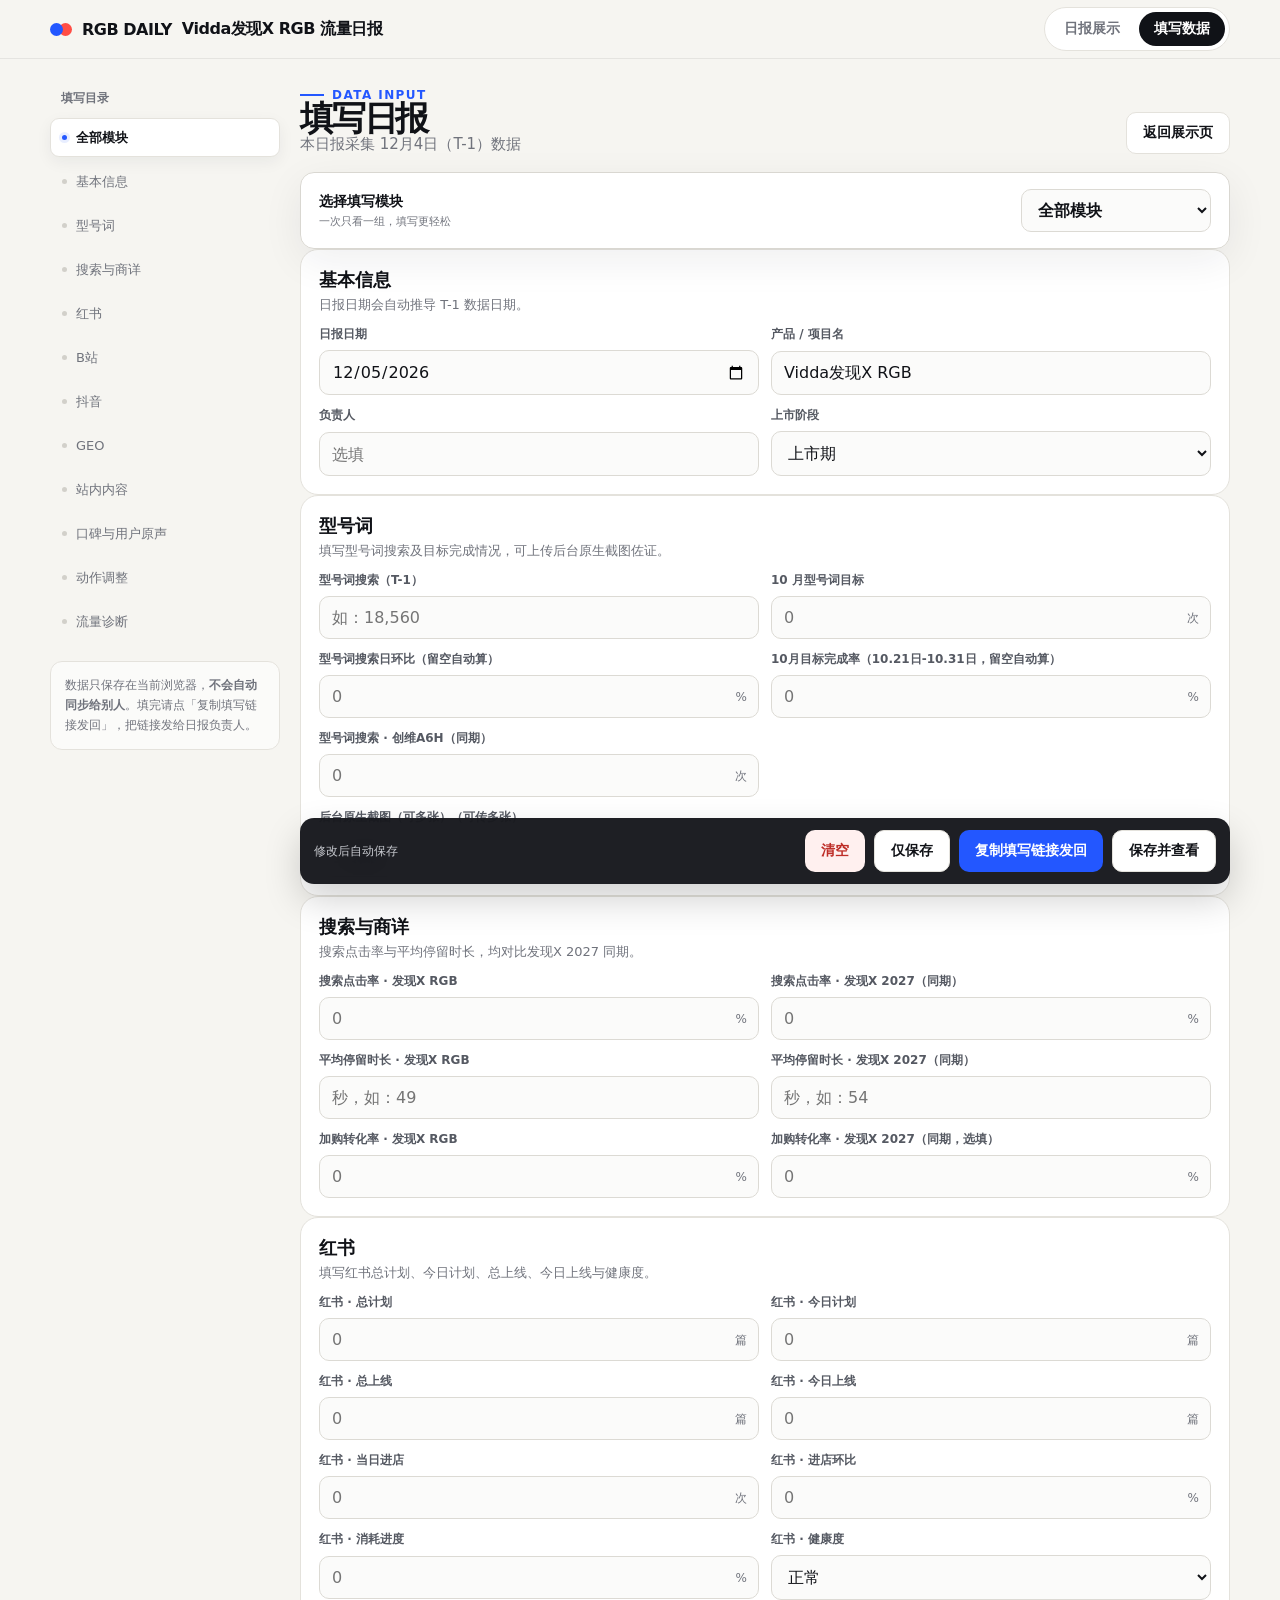
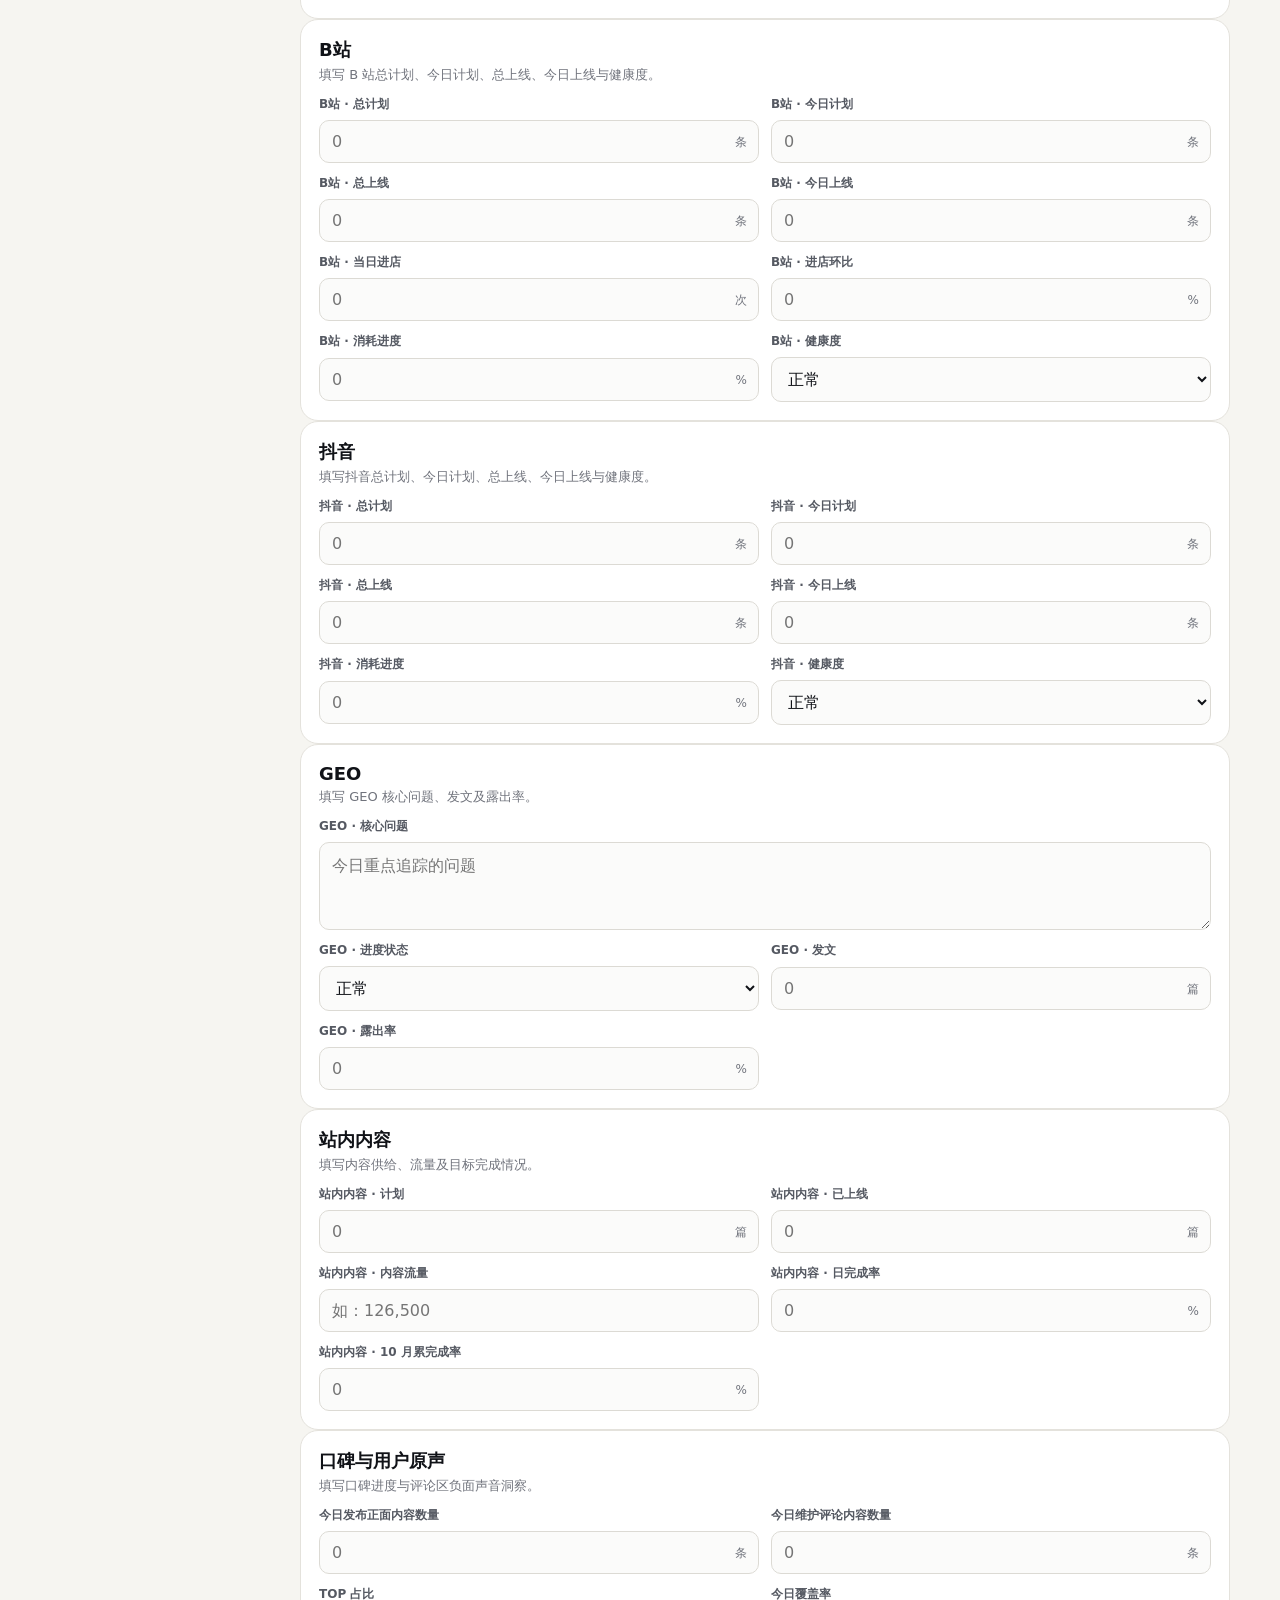
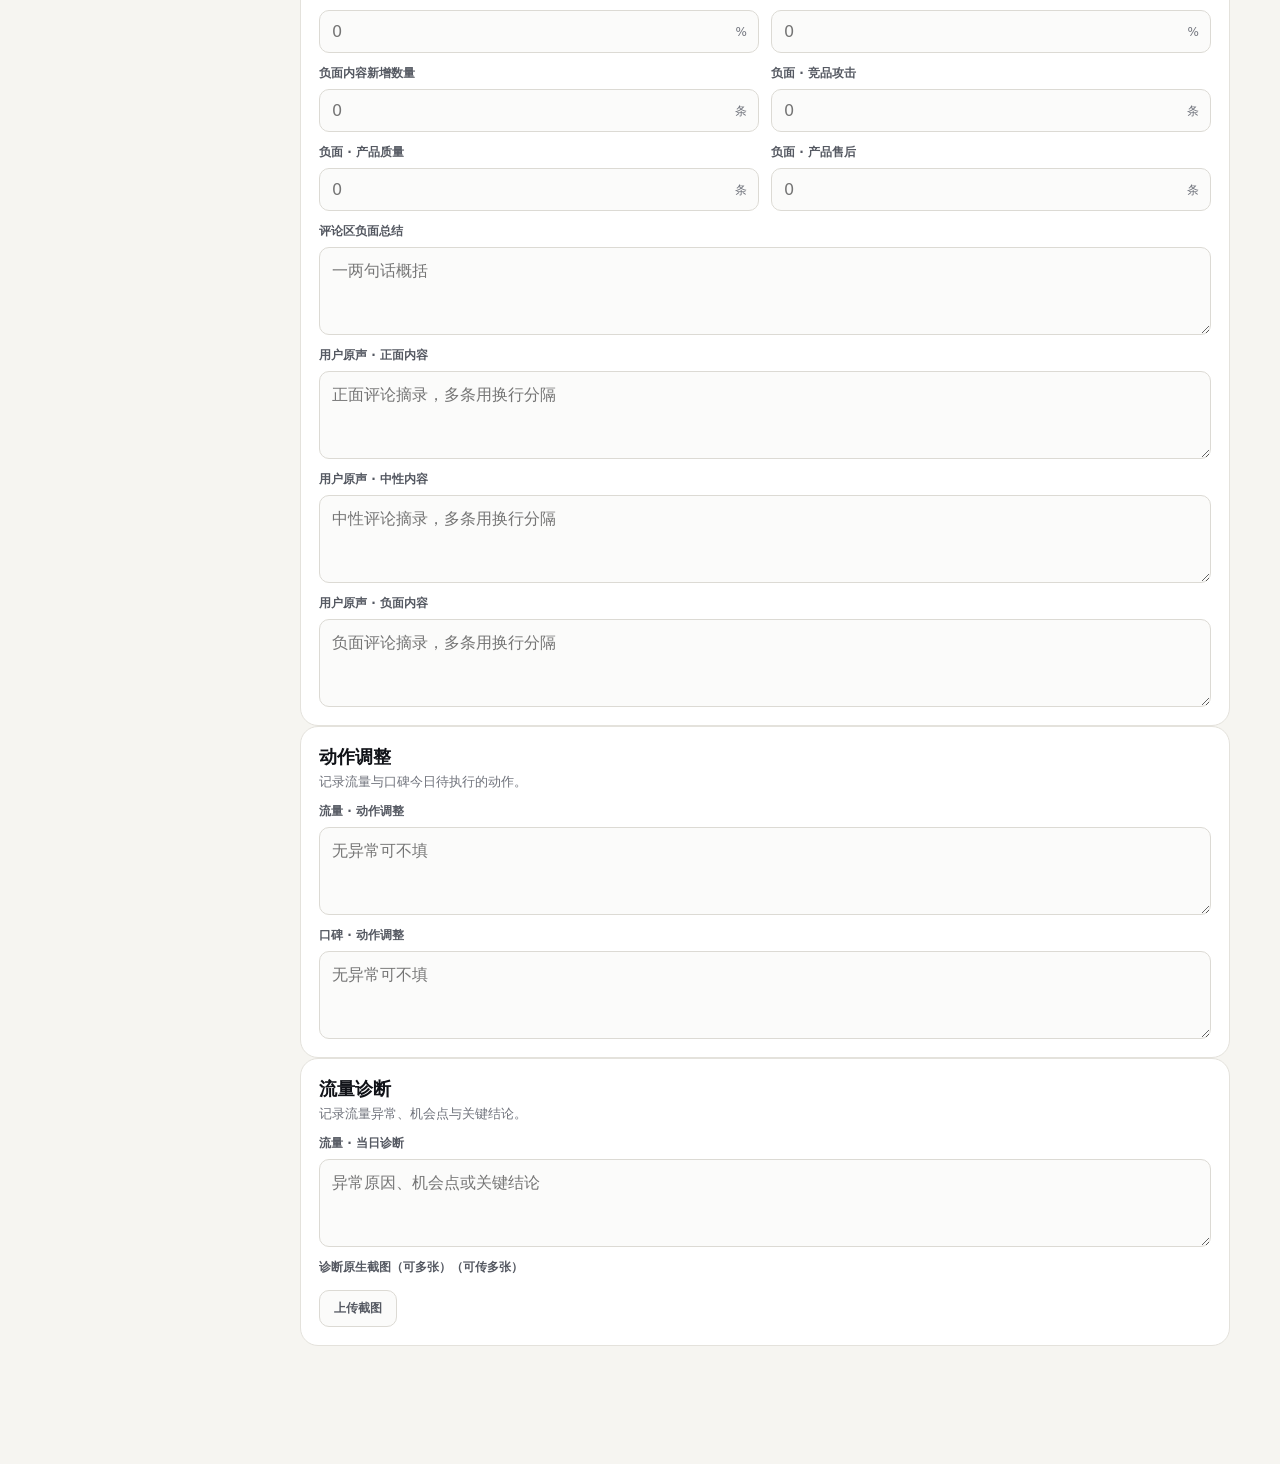
<file: edit.html>
<!doctype html>
<html lang="zh-CN">
<head>
  <meta charset="utf-8">
  <meta name="viewport" content="width=device-width, initial-scale=1">
  <meta name="description" content="Vidda发现X RGB 流量日报填写页">
  <title>填写数据 · Vidda发现X RGB 流量日报</title>
  <link rel="stylesheet" href="styles.css">
</head>
<body>
  <header class="topbar">
    <div class="shell topbar-inner">
      <a class="brand" href="index.html"><i class="brand-mark"></i><span>RGB DAILY</span><span>Vidda发现X RGB 流量日报</span></a>
      <nav class="nav" aria-label="页面导航"><a href="index.html">日报展示</a><a class="active" href="edit.html">填写数据</a></nav>
    </div>
  </header>
  <main class="shell editor-wrap">
    <aside class="side-index">
      <div class="card-kicker" style="padding:0 11px 7px">填写目录</div>
      <nav id="section-nav"></nav>
      <div class="side-help">数据只保存在当前浏览器，<b>不会自动同步给别人</b>。填完请点「复制填写链接发回」，把链接发给日报负责人。</div>
    </aside>
    <div class="editor-main">
      <div class="editor-title">
        <div><div class="eyebrow">Data Input</div><h1>填写日报</h1><p class="subtitle" id="t1-hint">本日报采集 T-1 数据</p></div>
        <a class="btn secondary" href="index.html">返回展示页</a>
      </div>
      <form id="report-form"></form>
      <div class="editor-actions">
        <span class="save-state" id="save-state">修改后自动保存</span>
        <div class="actions"><button class="btn danger" type="button" id="reset-btn">清空</button><button class="btn secondary" type="button" id="save-btn">仅保存</button><button class="btn blue" type="button" id="shareback-btn">复制填写链接发回</button><button class="btn secondary" type="button" id="preview-btn">保存并查看</button></div>
      </div>
    </div>
  </main>
  <div class="toast" id="toast" role="status"></div>
  <script src="app.js?v=20261027h"></script>
  <script>
  /* 本机没有任何填写内容时，自动带入当天归档数据，避免打开是空表 */
  (function () {
    var STORE = 'rgb-daily-report-v1';
    var saved = {};
    try { saved = JSON.parse(localStorage.getItem(STORE) || '{}') || {}; } catch (e) { saved = {}; }
    var base = ['reportDate', 'productName', 'owner', 'stage'];
    var hasContent = Object.keys(saved).some(function (k) {
      return k.charAt(0) !== '_' && base.indexOf(k) < 0 && String(saved[k]).trim() !== '';
    });
    if (location.search.indexOf('d=') >= 0) return;
    var d = new Date(), p = function (n) { return String(n).padStart(2, '0'); };
    var date = d.getFullYear() + '-' + p(d.getMonth() + 1) + '-' + p(d.getDate());
    // 本地存的是今天这份就不覆盖；存的是旧日期则带入归档，避免编辑到过期数据
    if (hasContent && saved.reportDate === date) return;
    // 先试今天的归档，没有则回退到归档最新一期作为底稿（趋势历史随 _trends 一起带入）
    fetch('data/manifest.json', { cache: 'no-store' })
      .then(function (r) { return r.ok ? r.json() : { dates: [] }; })
      .catch(function () { return { dates: [] }; })
      .then(function (mf) {
        var dates = (mf.dates || []).slice();
        var order = dates.indexOf(date) >= 0
          ? [date].concat(dates.filter(function (d) { return d !== date; }))
          : dates.slice().reverse();
        if (!order.length) return;
        (function tryNext(i) {
          if (i >= order.length) return;
          fetch('data/' + order[i] + '.json', { cache: 'no-store' })
            .then(function (r) { return r.ok ? r.json() : null; })
            .catch(function () { return null; })
            .then(function (j) {
              if (!j || !Object.keys(j).length) { tryNext(i + 1); return; }
              localStorage.setItem(STORE, JSON.stringify(Object.assign({}, j, { reportDate: date })));
              location.reload();
            });
        })(0);
      });
  })();
  </script>
</body>
</html>
</file>
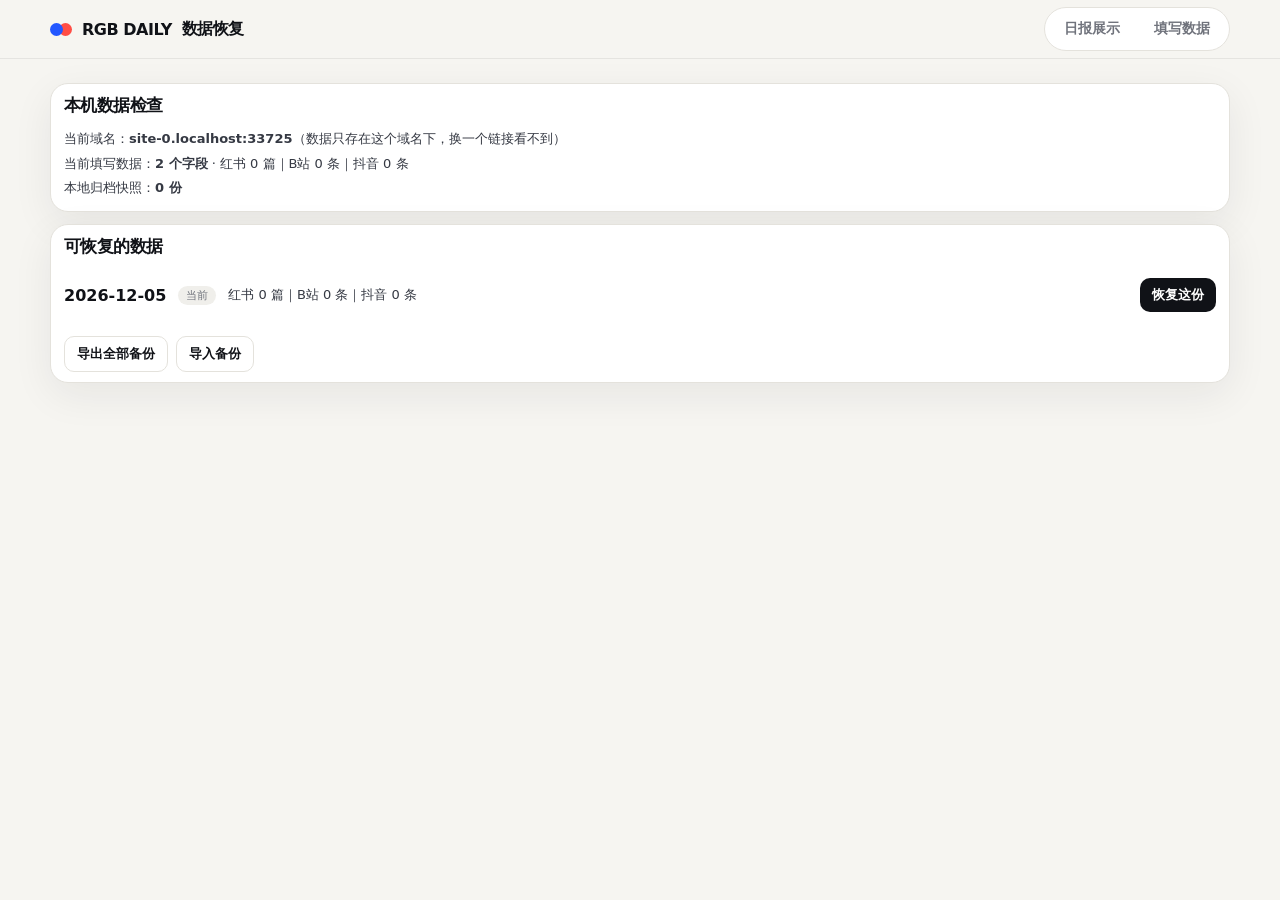
<file: recover.html>
<!doctype html>
<html lang="zh-CN">
<head>
  <meta charset="utf-8">
  <meta name="viewport" content="width=device-width, initial-scale=1">
  <title>日报数据检查与恢复</title>
  <link rel="stylesheet" href="styles.css">
</head>
<body>
  <header class="topbar">
    <div class="shell topbar-inner">
      <a class="brand" href="index.html"><i class="brand-mark"></i><span>RGB DAILY</span><span>数据恢复</span></a>
      <nav class="nav" aria-label="页面导航"><a href="index.html">日报展示</a><a href="edit.html">填写数据</a></nav>
    </div>
  </header>
  <main class="shell" style="padding:24px 0 60px">
    <section class="card" style="margin-bottom:12px">
      <h2>本机数据检查</h2>
      <div id="summary" style="margin-top:10px"></div>
    </section>
    <section class="card">
      <h2>可恢复的数据</h2>
      <div id="list" style="margin-top:10px"></div>
      <div style="display:flex;gap:8px;flex-wrap:wrap;margin-top:14px">
        <button class="btn secondary small" id="export-btn" type="button">导出全部备份</button>
        <label class="btn secondary small" style="cursor:pointer">导入备份<input type="file" id="import-file" accept=".json" hidden></label>
      </div>
    </section>
  </main>
  <div class="toast" id="toast" role="status"></div>
<script>
var STORE = 'rgb-daily-report-v1';
var ARCH = 'rgb-daily-archive-v1';
var HOME = 'index.html';

function read(key) { try { return JSON.parse(localStorage.getItem(key) || '{}') || {}; } catch (e) { return {}; } }
function num(v) { var n = Number(String(v == null ? '' : v).replace(/[,，\s]/g, '')); return isFinite(n) ? n : null; }
function has(v) { return v !== undefined && v !== null && String(v).trim() !== ''; }
function norm(d) {
  var o = {}, k;
  for (k in d) o[k] = d[k];
  function set(key, v) { if (!has(o[key]) && v !== null && v !== undefined) o[key] = String(v); }
  function sum(a, b) { var x = num(a), y = num(b); return (x === null && y === null) ? null : ((x || 0) + (y || 0)); }
  set('redbookTotalPlan', sum(d.redbookPlanKol, d.redbookPlanKoc));
  set('redbookTotalOnline', num(d.redbookOnline));
  set('biliTotalPlan', num(d.biliPlanKol));
  set('biliTotalOnline', num(d.biliOnline));
  set('douyinTotalPlan', num(d.douyinPlanKol));
  set('douyinTotalOnline', num(d.douyinOnline));
  return o;
}
function contentKeys(d) {
  var base = ['reportDate', 'productName', 'owner', 'stage'];
  return Object.keys(d).filter(function (k) { return k.charAt(0) !== '_' && base.indexOf(k) < 0 && has(d[k]); });
}
function brief(d) {
  var o = norm(d), bits = [];
  if (has(o.modelSearch)) bits.push('型号词 ' + o.modelSearch);
  if (has(o.searchCtr)) bits.push('CTR ' + o.searchCtr + '%');
  if (has(o.redbookTotalOnline)) bits.push('红书 ' + o.redbookTotalOnline + ' 篇');
  if (has(o.biliTotalOnline)) bits.push('B站 ' + o.biliTotalOnline + ' 条');
  if (has(o.douyinTotalOnline)) bits.push('抖音 ' + o.douyinTotalOnline + ' 条');
  return bits.length ? bits.join('｜') : contentKeys(d).slice(0, 5).join('、');
}
function toast(msg) { var t = document.querySelector('#toast'); if (!t) return; t.textContent = msg; t.classList.add('show'); setTimeout(function () { t.classList.remove('show'); }, 1800); }

function render() {
  var cur = read(STORE);
  var arch = read(ARCH);
  var curCount = contentKeys(cur).length;
  document.querySelector('#summary').innerHTML =
    '<div style="font-size:13px;line-height:1.9;color:#353943">' +
      '当前域名：<b>' + location.host + '</b>（数据只存在这个域名下，换一个链接看不到）<br>' +
      '当前填写数据：<b>' + (curCount ? curCount + ' 个字段' : '空') + '</b>' + (curCount ? ' · ' + brief(cur) : '') + '<br>' +
      '本地归档快照：<b>' + Object.keys(arch).length + ' 份</b>' +
    '</div>';

  var rows = [];
  if (curCount) rows.push({ date: cur.reportDate || '（无日期）', data: cur, tag: '当前' });
  Object.keys(arch).sort().reverse().forEach(function (d) {
    var snap = arch[d] || {};
    if (contentKeys(snap).length) rows.push({ date: d, data: snap, tag: '快照' });
  });

  var host = document.querySelector('#list');
  if (!rows.length) {
    host.innerHTML = '<div style="color:#8a8880;font-size:13px">这个域名下没有找到任何填写过的数据。如果你是在另一个链接上填的，去那个链接打开本页（' + location.pathname.replace(/[^/]+$/, '') + 'recover.html）就能看到。</div>';
    return;
  }
  host.innerHTML = rows.map(function (r, i) {
    return '<div style="display:flex;align-items:center;gap:12px;flex-wrap:wrap;padding:10px 0;border-top:' + (i ? '1px solid var(--line)' : '0') + '">' +
      '<b style="min-width:96px">' + r.date + '</b>' +
      '<span style="font-size:11px;padding:2px 8px;border-radius:99px;background:#f0efeb;color:#70737c">' + r.tag + '</span>' +
      '<span style="flex:1;min-width:200px;font-size:13px;color:#353943">' + brief(r.data) + '</span>' +
      '<button class="btn small" data-i="' + i + '" type="button">恢复这份</button>' +
    '</div>';
  }).join('');
  host.querySelectorAll('button[data-i]').forEach(function (btn) {
    btn.addEventListener('click', function () {
      var r = rows[+btn.dataset.i];
      localStorage.setItem(STORE, JSON.stringify(r.data));
      toast('已恢复 ' + r.date + ' 的数据');
      setTimeout(function () { location.href = HOME; }, 700);
    });
  });
  window.__rows = rows;
}

document.querySelector('#export-btn').addEventListener('click', function () {
  var payload = { exportedAt: new Date().toISOString(), host: location.host, current: read(STORE), archive: read(ARCH) };
  var blob = new Blob([JSON.stringify(payload, null, 2)], { type: 'application/json' });
  var a = document.createElement('a');
  a.href = URL.createObjectURL(blob);
  a.download = 'rgb-daily-backup-' + location.host + '.json';
  document.body.appendChild(a); a.click(); a.remove();
  setTimeout(function () { URL.revokeObjectURL(a.href); }, 1500);
});
document.querySelector('#import-file').addEventListener('change', function (e) {
  var f = e.target.files && e.target.files[0];
  if (!f) return;
  var fr = new FileReader();
  fr.onload = function () {
    try {
      var j = JSON.parse(fr.result);
      if (j.current && contentKeys(j.current).length) {
        localStorage.setItem(STORE, JSON.stringify(j.current));
        toast('已导入并恢复当前数据');
        setTimeout(function () { location.href = HOME; }, 700);
      } else if (j.archive) {
        localStorage.setItem(ARCH, JSON.stringify(j.archive));
        toast('已导入归档快照，请选择日期恢复');
        render();
      } else toast('文件里没有可恢复的数据');
    } catch (err) { toast('文件解析失败'); }
  };
  fr.readAsText(f);
});

render();
</script>
</body>
</html>
</file>
<file: styles.css>
:root {
  --ink: #101217;
  --muted: #70737c;
  --paper: #f6f5f1;
  --card: #ffffff;
  --line: #e4e2dc;
  --blue: #2357ff;
  --red: #ff4d45;
  --green: #16875d;
  --amber: #c87b16;
  --radius: 18px;
  --shadow: 0 12px 40px rgba(23, 28, 43, .07);
}

* { box-sizing: border-box; }
html { scroll-behavior: smooth; }
body {
  margin: 0;
  background: var(--paper);
  color: var(--ink);
  font-family: Inter, "PingFang SC", "Microsoft YaHei", system-ui, -apple-system, sans-serif;
  -webkit-font-smoothing: antialiased;
}
button, input, textarea, select { font: inherit; }
a { color: inherit; }

.shell { width: min(1180px, calc(100% - 32px)); margin: 0 auto; }
.topbar {
  position: sticky; top: 0; z-index: 30;
  background: rgba(246, 245, 241, .86); backdrop-filter: blur(16px);
  border-bottom: 1px solid rgba(30, 30, 30, .08);
}
.topbar-inner { height: 58px; display: flex; align-items: center; justify-content: space-between; gap: 20px; }
.brand { display: flex; align-items: center; gap: 10px; font-weight: 850; letter-spacing: -.03em; text-decoration: none; }
.brand-mark { width: 13px; height: 13px; border-radius: 50%; background: var(--blue); box-shadow: 9px 0 0 var(--red); margin-right: 9px; }
.nav { display: flex; gap: 4px; padding: 4px; border: 1px solid var(--line); border-radius: 99px; background: #fff; }
.nav a { padding: 8px 15px; border-radius: 99px; text-decoration: none; color: var(--muted); font-size: 14px; font-weight: 700; }
.nav a.active { background: var(--ink); color: white; }

.hero { padding: 30px 0 18px; display: grid; grid-template-columns: 1fr auto; align-items: end; gap: 32px; }
.eyebrow { display: inline-flex; gap: 8px; align-items: center; color: var(--blue); font-size: 12px; font-weight: 900; letter-spacing: .12em; text-transform: uppercase; }
.eyebrow::before { content: ""; width: 24px; height: 2px; background: var(--blue); }
h1 { margin: 8px 0 8px; font-size: clamp(32px, 5vw, 58px); line-height: .98; letter-spacing: -.065em; }
.subtitle { margin: 0; color: var(--muted); font-size: 15px; }
.hero-date { text-align: right; }
.hero-date strong { display: block; font-size: 32px; letter-spacing: -.04em; }
.hero-date span { color: var(--muted); font-size: 13px; }

.actions { display: flex; flex-wrap: wrap; gap: 9px; }
.btn { border: 0; cursor: pointer; display: inline-flex; gap: 7px; align-items: center; justify-content: center; padding: 11px 16px; border-radius: 10px; background: var(--ink); color: white; font-weight: 750; font-size: 14px; text-decoration: none; transition: transform .15s ease, opacity .15s ease; }
.btn:hover { transform: translateY(-1px); }
.btn:disabled { cursor: wait; opacity: .65; transform: none; }
.btn.secondary { background: white; color: var(--ink); border: 1px solid var(--line); }
.btn.blue { background: var(--blue); }
.btn.danger { background: #fff0ef; color: #be2e28; }
.btn.small { padding: 8px 12px; font-size: 13px; }
.day-banner { display: flex; align-items: center; gap: 16px; flex-wrap: wrap; margin-bottom: 16px; padding: 13px 16px; border: 1px solid #ffe2b8; border-radius: 13px; background: #fff9ef; }
.day-banner p { flex: 1; min-width: 220px; margin: 0; color: #8a6320; font-size: 13px; line-height: 1.55; }
.day-banner p b { color: #7a5210; }

.report-grid { display: grid; grid-template-columns: repeat(12, 1fr); gap: 12px; padding-bottom: 36px; }
.card { grid-column: span 12; background: var(--card); border: 1px solid var(--line); border-radius: var(--radius); padding: 17px 18px; box-shadow: var(--shadow); }
.card.half { grid-column: span 6; }
.card.third { grid-column: span 4; }
.card-head { display: flex; justify-content: space-between; align-items: center; gap: 16px; margin-bottom: 13px; }
.card h2 { margin: 0; font-size: 18px; letter-spacing: -.03em; }
.card-kicker { color: var(--muted); font-size: 12px; font-weight: 700; }
.accent-line { width: 46px; height: 4px; background: var(--blue); border-radius: 5px; }
.accent-line.red { background: var(--red); }
.accent-line.green { background: var(--green); }
.accent-line.amber { background: var(--amber); }

.metrics { display: grid; grid-template-columns: repeat(4, minmax(0, 1fr)); gap: 1px; background: var(--line); border: 1px solid var(--line); border-radius: 13px; overflow: hidden; }
.metric-groups { display: grid; gap: 12px; }
.metric-group { display: grid; gap: 8px; }
.metric-group-label { display: flex; align-items: center; gap: 9px; color: #555962; font-size: 12px; font-weight: 850; letter-spacing: .04em; }
.metric-group-label::before { content: ""; width: 7px; height: 7px; border-radius: 50%; background: var(--blue); }
.metric-group-label small { margin-left: auto; color: #90939b; font-size: 11px; font-weight: 600; letter-spacing: 0; }
.metric-group.secondary .metric-group-label::before { background: var(--red); }
.metric { background: #fff; padding: 12px 13px; min-height: 76px; }
.metric label { display: block; color: var(--muted); font-size: 12px; line-height: 1.35; min-height: 0; }
.metric strong { display: block; margin-top: 5px; font-size: 22px; letter-spacing: -.04em; overflow-wrap: anywhere; }
.metric strong.empty { color: #c8c6c0; }
.metrics.comparison-grid { grid-template-columns: repeat(2, minmax(0, 1fr)); }
.benchmark-col { display: grid; gap: 8px; align-content: start; min-width: 0; }
.benchmark-col .trend-chart { min-width: 0; }
.metric.with-benchmark { min-height: 98px; display: flex; flex-direction: column; }
.benchmark { display: flex; align-items: baseline; gap: 8px; margin-top: auto; padding-top: 8px; border-top: 1px dashed #e6e4df; color: #8a8880; font-size: 12.5px; line-height: 1.35; }
.benchmark b { font-size: 16px; font-weight: 800; color: #4a4843; letter-spacing: -.02em; white-space: nowrap; }
.trend-panel { margin-top: 2px; border: 1px solid var(--line); border-radius: 13px; background: #fbfbfa; overflow: hidden; }
.trend-panel summary { display: flex; align-items: center; justify-content: space-between; gap: 18px; padding: 11px 15px; cursor: pointer; list-style: none; user-select: none; }
.trend-panel summary::-webkit-details-marker { display: none; }
.trend-panel summary span { display: flex; align-items: baseline; gap: 10px; }
.trend-panel summary b { font-size: 13px; }
.trend-panel summary small { color: var(--muted); font-size: 11px; }
.trend-panel summary i { color: #8c8f97; font-size: 11px; font-style: normal; }
.trend-panel summary i::before { content: "点击展开"; }
.trend-panel summary i::after { content: "↓"; display: inline-block; margin-left: 7px; transition: transform .2s ease; }
.trend-panel[open] summary { border-bottom: 1px solid var(--line); background: white; }
.trend-panel[open] summary i::before { content: "收起"; }
.trend-panel[open] summary i::after { transform: rotate(180deg); }
.trend-chart-head { display: flex; justify-content: space-between; align-items: baseline; padding: 12px 16px 0; color: var(--muted); font-size: 11px; }
.trend-chart-head b { color: var(--ink); font-size: 14px; }
.trend-chart-scroll { overflow-x: auto; padding: 0 8px 6px; }
.trend-chart { display: block; width: 100%; min-width: 560px; height: 210px; overflow: visible; }
.trend-chart-lg { min-width: 720px; height: 205px; }
.trend-chart-lg .trend-grid text, .trend-chart-lg .trend-date { font-size: 13px; }
.trend-chart-lg .trend-value { font-size: 14px; }
.trend-chart-lg .trend-line { stroke-width: 3.5; }
.trend-chart-lg .trend-point circle { r: 6; stroke-width: 3.5; }
.trend-panel-lg .trend-chart-head b { font-size: 17px; }
.trend-panel-lg summary b { font-size: 14px; }
.trend-grid line { stroke: #e6e7eb; stroke-width: 1; stroke-dasharray: 4 5; }
.trend-grid text, .trend-date { fill: #90939b; font-size: 10px; }
.trend-area { fill: rgba(35,87,255,.07); }
.trend-line { fill: none; stroke: var(--blue); stroke-width: 3; stroke-linecap: round; stroke-linejoin: round; }
.trend-point circle { fill: white; stroke: var(--blue); stroke-width: 3; }
.trend-value { fill: #343842; font-size: 10px; font-weight: 750; }
.trend-empty { padding: 18px; color: #aaa9a4; font-size: 13px; text-align: center; }
.subsection { margin-top: 16px; padding-top: 13px; border-top: 1px solid var(--line); }
.subsection.is-first { margin-top: 0; padding-top: 0; border-top: 0; }
.subsection-title { display: flex; align-items: baseline; justify-content: space-between; gap: 12px; margin-bottom: 12px; font-size: 14px; font-weight: 850; }
.subsection-title small { color: var(--muted); font-size: 10px; letter-spacing: .12em; }
.content-metrics { grid-template-columns: repeat(3, minmax(0, 1fr)); }
.rep-metrics { grid-template-columns: repeat(4, minmax(0, 1fr)); }
.content-metrics .metric, .rep-metrics .metric { padding: 13px 14px; min-height: 72px; }
.content-metrics .metric label, .rep-metrics .metric label { min-height: 0; font-size: 11px; line-height: 1.3; }
.content-metrics .metric strong, .rep-metrics .metric strong { margin-top: 5px; font-size: 18px; letter-spacing: -.03em; }
.reputation-layout { display: grid; grid-template-columns: 1fr 1fr; gap: 28px; }
.reputation-metrics { grid-template-columns: repeat(2, minmax(0, 1fr)); }
.voice-stack { display: grid; align-content: start; }
.diagnosis-inline { margin-top: 28px; }

.channel-grid { display: grid; grid-template-columns: repeat(2, minmax(0, 1fr)); gap: 10px; }
.channel-card { padding: 13px 14px; border: 1px solid var(--line); border-radius: 13px; background: #fff; }
.channel-name { display: flex; align-items: center; gap: 8px; margin-bottom: 10px; font-size: 15px; font-weight: 850; }
.dot { width: 8px; height: 8px; border-radius: 50%; background: var(--blue); }
.channel-card:nth-child(2) .dot { background: #ef4f71; }
.channel-card:nth-child(3) .dot { background: #111; }
.channel-card:nth-child(4) .dot { background: var(--green); }
.channel-stats { display: grid; grid-template-columns: repeat(4, minmax(0, 1fr)); gap: 9px 8px; }
.channel-stats.geo-stats { grid-template-columns: repeat(2, minmax(0, 1fr)); }
.channel-stat { min-width: 0; }
.channel-stat.wide { grid-column: 1 / -1; }
.channel-stat span { display: block; color: var(--muted); font-size: 10px; line-height: 1.3; }
.channel-stat b { display: block; margin-top: 3px; color: #353943; font-size: 16px; font-weight: 750; line-height: 1.35; overflow-wrap: anywhere; letter-spacing: -.02em; }
.cost-stat { padding-top: 2px; border-top: 1px dashed var(--line); margin-top: 2px; }
.cost-bar { height: 5px; margin-top: 7px; border-radius: 4px; background: #ecedf1; overflow: hidden; }
.cost-bar i { display: block; height: 100%; border-radius: 4px; background: linear-gradient(90deg, #6d92ff, #2357ff); transition: width .35s ease; }
.dod-tag { display: inline-block; margin-top: 3px; font-size: 11px; font-weight: 800; letter-spacing: 0; }
.dod-tag.up { color: #d8382f; }
.dod-tag.down { color: #16875d; }
.dod-tag.flat { color: #90939b; }
.health-chip { display: inline-flex; align-items: center; padding: 2px 9px; border-radius: 999px; font-size: 11px; font-weight: 800; letter-spacing: 0; }
.health-chip.ok { background: #e6f6ee; color: #16875d; }
.health-chip.lag { background: #ffeeed; color: #d8382f; }
.health-chip.geo-ok { background: #ffeeed; color: #d8382f; }
.health-chip.geo-lag { background: #eaf1ff; color: #2357ff; }
.card-title-row { display: flex; align-items: center; gap: 12px; flex-wrap: wrap; }
.time-chip { display: inline-flex; align-items: center; padding: 4px 10px; border-radius: 999px; background: #eef2ff; color: #2357ff; font-size: 11px; font-weight: 750; letter-spacing: 0; white-space: nowrap; }
.neg-pie-wrap { display: flex; align-items: center; gap: 18px; padding: 12px 14px; border: 1px solid var(--line); border-radius: 13px; background: #fff; }
.insight-row { display: flex; gap: 16px; align-items: center; }
.insight-row .neg-pie-wrap { flex: 0 0 58%; min-width: 0; }
.insight-row .note { flex: 1; min-width: 0; }
.neg-total { flex: 0 0 auto; padding-right: 24px; margin-right: -4px; border-right: 1px solid var(--line); min-width: 108px; }
.neg-total span { display: block; color: var(--muted); font-size: 11px; line-height: 1.3; }
.neg-total b { display: block; margin-top: 7px; color: #343842; font-size: 30px; font-weight: 800; letter-spacing: -.045em; line-height: 1; }
.neg-total b small { margin-left: 3px; font-size: 13px; font-weight: 700; color: var(--muted); letter-spacing: 0; }
.neg-total b.empty { font-size: 18px; color: #c8c6c0; letter-spacing: 0; }
.neg-pie { width: 128px; height: 128px; flex: 0 0 auto; }
.neg-pie-total { font-size: 22px; font-weight: 800; fill: #343842; }
.neg-pie-unit { font-size: 10px; fill: #90939b; }
.neg-pie-empty { padding: 26px 18px; color: #aaa9a4; font-size: 13px; text-align: center; flex: 1; }
.neg-legend { display: grid; gap: 10px; flex: 1; min-width: 0; }
.neg-legend-item { display: flex; align-items: center; gap: 9px; font-size: 13px; }
.neg-legend-item i { width: 9px; height: 9px; border-radius: 3px; flex: 0 0 auto; }
.neg-legend-item span { color: #555962; flex: 1; }
.neg-legend-item b { font-weight: 750; color: #353943; }
.neg-legend-item small { color: #90939b; min-width: 34px; text-align: right; }

.note { border-left: 3px solid var(--blue); padding: 3px 0 3px 16px; line-height: 1.75; color: #353943; white-space: pre-wrap; }
.note.negative { border-color: var(--red); }
.note.positive { border-color: #2aa06a; }
.note + .note { margin-top: 12px; }
.note-label { display: block; color: var(--muted); font-size: 12px; font-weight: 800; margin-bottom: 2px; }
.empty-state { color: #aaa9a4; font-size: 14px; }

/* 原位可编辑：默认无痕，hover 浅底，focus 蓝底 */
[contenteditable="true"] { outline: none; border-radius: 5px; padding: 0 3px; margin: 0 -3px; cursor: text; }
[contenteditable="true"]:hover { background: #f1f3fb; box-shadow: 0 0 0 3px #f1f3fb; }
[contenteditable="true"]:focus { background: #e8eeff; box-shadow: 0 0 0 3px #e8eeff; }
.note-body { display: block; }
.note-body:empty::before { content: "点击填写"; color: #c8c6c0; }
.health-chip[data-health] { cursor: pointer; }
@media print {
  [contenteditable="true"] { background: none !important; box-shadow: none !important; }
}

.shot-view { margin-top: 10px; display: flex; flex-wrap: wrap; gap: 8px; align-items: flex-start; }
.shot-view img { display: block; height: 104px; width: auto; max-width: 190px; object-fit: cover; border: 1px solid var(--line); border-radius: 9px; cursor: zoom-in; }
.shot-view.voice { flex-direction: row; flex-wrap: wrap; }
.shot-view.voice img { height: 200px; width: auto; max-width: 400px; object-fit: contain; background: #fff; border-radius: 10px; }
.num-hl { font-weight: 800; color: #191817; background: #ffe9a8; padding: 0 3px; border-radius: 3px; }
#rich-bar { position: absolute; z-index: 260; display: flex; gap: 4px; padding: 4px; border-radius: 10px; background: #fff; border: 1px solid var(--line); box-shadow: 0 8px 24px rgba(0, 0, 0, .16); }
#rich-bar button { border: 0; background: #f4f3f0; border-radius: 7px; padding: 4px 10px; font-size: 12px; font-weight: 750; cursor: pointer; }
#rich-bar button[data-c="#d8382f"] { color: #d8382f; }
#rich-bar button[data-c="#2357ff"] { color: #2357ff; }
.note-body font { font-weight: 800; }
.note-label { display: flex; align-items: center; justify-content: space-between; }
.auto-btn { border: 1px solid var(--line); border-radius: 999px; background: #fff; color: var(--blue); font-size: 11px; font-weight: 750; padding: 2px 10px; cursor: pointer; }
.auto-btn:hover { border-color: var(--blue); background: #eef3ff; }
.shot-field { gap: 8px; }
.shot-preview { display: flex; flex-wrap: wrap; gap: 10px; }
.shot-thumb { position: relative; display: inline-block; }
.shot-thumb img { display: block; height: 96px; width: auto; max-width: 180px; object-fit: cover; border: 1px solid var(--line); border-radius: 9px; cursor: zoom-in; }
.shot-thumb .shot-remove { position: absolute; top: -7px; right: -7px; width: 20px; height: 20px; padding: 0; border: 0; border-radius: 50%; background: rgba(24, 23, 21, .78); color: #fff; font-size: 12px; line-height: 20px; cursor: pointer; }
.shot-btn { display: inline-flex; align-items: center; justify-content: center; width: fit-content; padding: 9px 14px; border: 1px solid #dcdad4; border-radius: 10px; background: #fbfbfa; font-size: 13px; font-weight: 750; cursor: pointer; }
.shot-btn:hover { border-color: var(--blue); color: var(--blue); }

.footer { border-top: 1px solid var(--line); padding: 16px 0 24px; color: var(--muted); font-size: 12px; display: flex; justify-content: space-between; gap: 20px; }

/* Editor */
.editor-wrap { display: grid; grid-template-columns: 230px minmax(0, 1fr); gap: 20px; align-items: start; padding: 22px 0 40px; }
.side-index { position: sticky; top: 90px; display: grid; gap: 4px; }
#section-nav { display: grid; gap: 5px; width: 100%; }
.side-index a { display: flex; align-items: center; gap: 9px; width: 100%; min-height: 39px; padding: 9px 11px; border: 1px solid transparent; border-radius: 9px; color: var(--muted); font-size: 13px; text-decoration: none; white-space: nowrap; }
.side-index a::before { content: ""; flex: 0 0 auto; width: 5px; height: 5px; border-radius: 50%; background: #d2d0ca; }
.side-index a:hover { background: rgba(255,255,255,.65); color: var(--ink); }
.side-index a.active { border-color: var(--line); background: white; color: var(--ink); font-weight: 800; box-shadow: 0 5px 16px rgba(23,28,43,.06); }
.side-index a.active::before { background: var(--blue); box-shadow: 0 0 0 3px rgba(35,87,255,.1); }
.side-help { margin-top: 16px; padding: 14px; border: 1px solid var(--line); background: rgba(255,255,255,.6); border-radius: 12px; color: var(--muted); font-size: 12px; line-height: 1.65; }
.editor-main { display: grid; gap: 12px; }
.editor-title { display: flex; align-items: end; justify-content: space-between; gap: 20px; margin-bottom: 6px; }
.editor-title h1 { font-size: 34px; margin: 0; }
.form-card { background: white; border: 1px solid var(--line); border-radius: var(--radius); padding: 18px; scroll-margin-top: 90px; }
.form-card.module-hidden { display: none; }
.module-picker { position: sticky; top: 78px; z-index: 15; display: flex; align-items: center; justify-content: space-between; gap: 20px; padding: 16px 18px; border: 1px solid #d9d7d1; border-radius: 14px; background: rgba(255,255,255,.94); box-shadow: var(--shadow); backdrop-filter: blur(12px); scroll-margin-top: 82px; }
.module-picker span { display: block; font-size: 14px; font-weight: 850; }
.module-picker small { display: block; margin-top: 3px; color: var(--muted); font-size: 11px; }
.module-picker select { min-width: 190px; border: 1px solid #dcdad4; border-radius: 10px; background: #fbfbfa; padding: 10px 34px 10px 12px; color: var(--ink); font-weight: 750; outline: none; }
.module-picker select:focus { border-color: var(--blue); box-shadow: 0 0 0 3px rgba(35,87,255,.1); }
.form-card h2 { margin: 0 0 4px; font-size: 18px; }
.form-desc { color: var(--muted); font-size: 13px; margin-bottom: 12px; }
.form-grid { display: grid; grid-template-columns: repeat(2, minmax(0, 1fr)); gap: 12px; }
.field { display: grid; gap: 7px; }
.field.full { grid-column: 1 / -1; }
.field label { font-size: 12px; font-weight: 800; color: #555962; }
.field input, .field textarea, .field select { width: 100%; border: 1px solid #dcdad4; background: #fbfbfa; border-radius: 10px; padding: 11px 12px; outline: none; color: var(--ink); }
.field input:focus, .field textarea:focus, .field select:focus { border-color: var(--blue); box-shadow: 0 0 0 3px rgba(35,87,255,.1); background: white; }
.field textarea { min-height: 88px; resize: vertical; line-height: 1.55; }
.unit-input { position: relative; }
.unit-input input { padding-right: 52px; }
.unit-input span { position: absolute; right: 12px; top: 50%; transform: translateY(-50%); color: var(--muted); font-size: 12px; pointer-events: none; }
.editor-actions { position: sticky; bottom: 16px; z-index: 20; display: flex; justify-content: space-between; align-items: center; gap: 12px; background: rgba(16,18,23,.94); color: white; padding: 12px 14px; border-radius: 14px; box-shadow: 0 16px 36px rgba(0,0,0,.18); backdrop-filter: blur(12px); }
.save-state { font-size: 12px; color: #c7c9cf; }
.toast { position: fixed; left: 50%; bottom: 28px; transform: translate(-50%, 20px); background: var(--ink); color: white; padding: 11px 16px; border-radius: 10px; opacity: 0; pointer-events: none; transition: .2s; z-index: 50; font-size: 13px; box-shadow: var(--shadow); }
.toast.show { opacity: 1; transform: translate(-50%, 0); }
.exporting-image .actions { display: none !important; }
.exporting-image .trend-panel:not([open]) { display: none; }

@media (max-width: 800px) {
  .shell { width: min(100% - 20px, 680px); }
  .topbar-inner { height: 60px; }
  .brand span:last-child { display: none; }
  .hero { padding-top: 38px; grid-template-columns: 1fr; }
  .hero-date { text-align: left; }
  .card.half, .card.third { grid-column: span 12; }
  .metrics { grid-template-columns: repeat(2, 1fr); }
  .metrics.comparison-grid { grid-template-columns: 1fr; }
  .trend-panel summary span { align-items: flex-start; flex-direction: column; gap: 2px; }
  .content-metrics, .reputation-metrics { grid-template-columns: repeat(2, 1fr); }
  .neg-pie-wrap { flex-wrap: wrap; gap: 18px; }
  .neg-total { border-right: 0; padding-right: 0; margin-right: 0; min-width: 0; }
  .reputation-layout { grid-template-columns: 1fr; }
  .channel-grid { grid-template-columns: 1fr; }
  .editor-wrap { grid-template-columns: 1fr; }
  .side-index { display: none; }
  .module-picker { top: 70px; align-items: stretch; flex-direction: column; gap: 10px; }
  .module-picker select { width: 100%; }
  .form-grid { grid-template-columns: 1fr; }
  .field.full { grid-column: auto; }
  .editor-title { align-items: start; flex-direction: column; }
  .editor-actions { flex-direction: column; align-items: stretch; }
  .editor-actions .actions { display: grid; grid-template-columns: 1fr 1fr; }
}

@media print {
  body { background: white; }
  .topbar, .actions, .footer { display: none !important; }
  .shell { width: 100%; }
  .hero { padding: 14px 0 16px; }
  .report-grid { gap: 10px; padding: 0; }
  .card { box-shadow: none; break-inside: avoid; padding: 14px; }
}

/* 日期切换（后加，沿用页面现有变量） */
.date-switch { margin-top: 10px; }
.date-switch select {
  font: inherit; font-size: 13px; font-weight: 600; color: var(--ink);
  background: white; border: 1px solid var(--line); border-radius: 9px;
  padding: 7px 10px; cursor: pointer; outline: none; max-width: 160px;
}
.date-switch select:hover { border-color: #C9C2B4; }
.date-switch select:focus { border-color: var(--blue); }
@media print { .date-switch { display: none !important; } }

/* === 紧凑版式覆盖：只压缩留白，不改变信息构成与结构 === */
.hero { padding: 16px 0 10px; gap: 20px; }
.hero-date strong { font-size: 27px; }
.report-grid { gap: 8px; padding-bottom: 14px; }
.card { padding: 10px 13px; }
.card-head { gap: 12px; margin-bottom: 6px; }
.card h2 { font-size: 17px; }
.metric-groups { gap: 7px; }
.metric-group { gap: 6px; }
.metric-group-label { font-size: 12px; }
.metrics { border-radius: 11px; }
.metric { padding: 7px 11px; min-height: 54px; }
.metric strong { margin-top: 3px; font-size: 20px; }
.metric.with-benchmark { min-height: 74px; }
.benchmark { padding-top: 6px; }
.trend-panel { margin-top: 1px; border-radius: 11px; }
.trend-panel summary { padding: 7px 13px; gap: 14px; }
.trend-chart-head { padding: 8px 14px 0; }
.trend-chart-scroll { padding: 0 6px 4px; }
.trend-chart { height: 152px; }
.trend-chart-lg { height: 150px; }
.trend-empty { padding: 12px; font-size: 12px; }
.subsection { margin-top: 10px; padding-top: 9px; }
.subsection-title { margin-bottom: 8px; }
.channel-grid { gap: 8px; }
.channel-card { padding: 10px 12px; border-radius: 11px; }
.channel-name { margin-bottom: 7px; font-size: 14px; }
.channel-stats { gap: 7px 8px; }
.content-metrics .metric, .rep-metrics .metric { padding: 10px 12px; min-height: 58px; }
.content-metrics .metric strong, .rep-metrics .metric strong { margin-top: 3px; font-size: 17px; }
</file>
